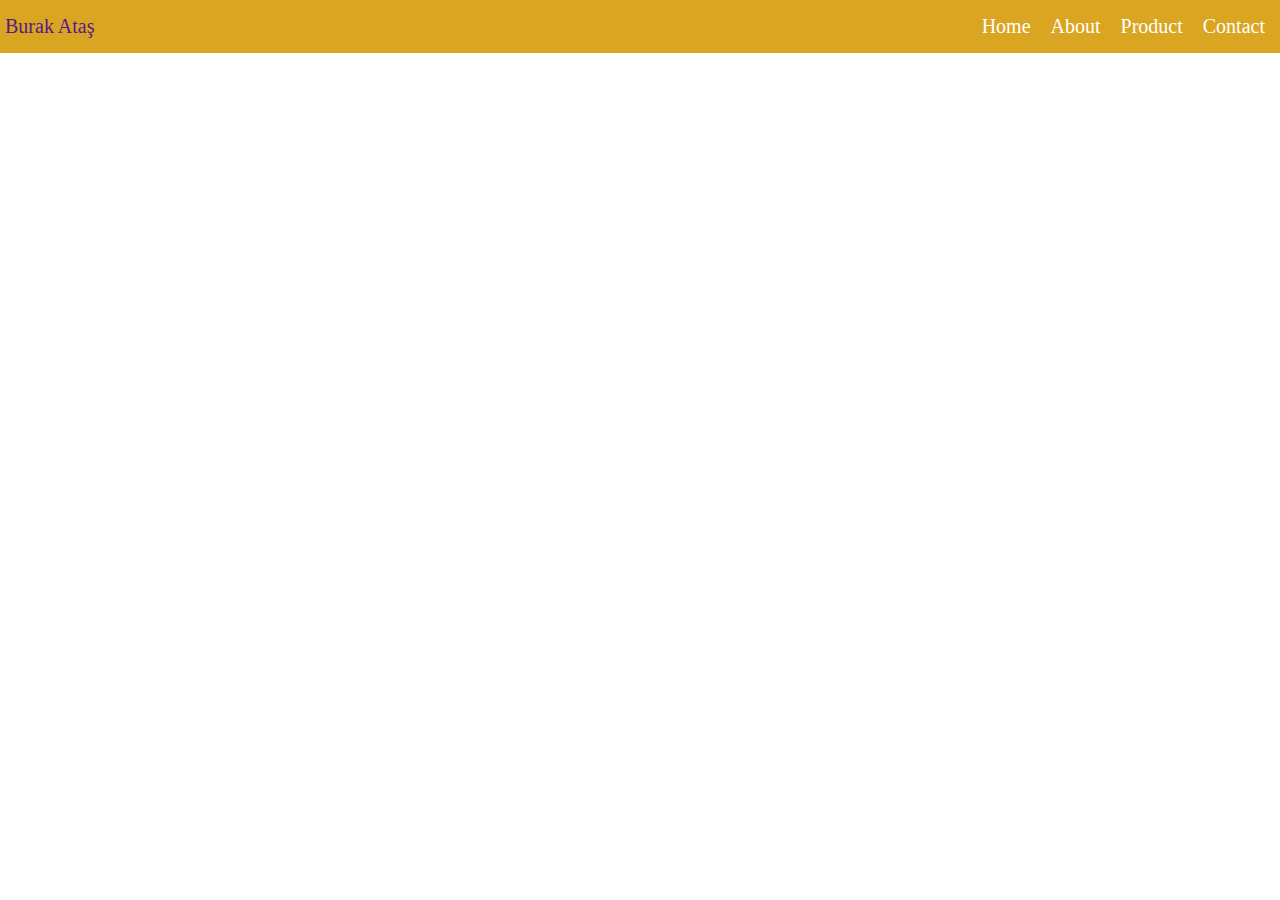
<file: responsive-navbar/index.html>
<!DOCTYPE html>
<html lang="en">
<head>
    <meta charset="UTF-8">
    <meta name="viewport" content="width=device-width, initial-scale=1.0">
    <title>Document</title>

    <style>
        *{
            margin: 0;
            padding: 0;
        }

        nav{
            display: flex;
            padding: 5px;
            justify-content: space-between;
            background-color: goldenrod;
            color: white;
        }

        nav a{
            text-decoration: none;
            font-size: 20px;
            align-self: center;
        }
        nav ul{
            display: flex;
            list-style: none;
        }
        nav ul a:hover{
            background-color: gold;
        }
        nav ul li a{
            display: block;
            padding: 10px;
            color: white;
        }
        nav ul li p{
            width: 50px;
            height: 7px;
            background-color: white;
            margin-top: 3px;
        }
       

        nav ul li:last-child{
            display: none;
            margin-bottom: 15px;
        }

        @media (max-width:1024px) {
            nav{
                flex-direction: column;
            }
            nav a{
                align-self: flex-start;
            }

            nav ul li:last-child{
                display: block;
                align-self: flex-end;
            }

            nav ul li:not(:last-child){
                display: none;
            }
           
            nav ul{
                flex-direction: column;
                text-align: center;
            gap: 10px;
            }
            .mobil-menu{
                order: -1;
            }
        }

    </style>
</head>
<body>
    <nav>
        <a href="">Burak Ataş</a>
        <ul class="navigation">
            <li><a href="">Home</a></li>
            <li><a href="">About</a></li>
            <li><a href="">Product</a></li>
            <li><a href="">Contact</a></li>
            <li class="mobil-menu">
                <p></p>
                <p></p>
                <p></p>
            </li>
        </ul>
    </nav>
  
    <script>
        const mbl = document.querySelector('.mobil-menu');
const navigationItems = document.querySelectorAll('.navigation li:not(:last-child)'); // Tüm gezinme öğelerini seç

mbl.addEventListener('click', function () {
    navigationItems.forEach(item => {
        
        if (item.style.display === "block"){
            item.style.display = "none"; // Tüm öğeleri "block" yap
        }else{
        item.style.display = "block"; // Tüm öğeleri "block" yap
        item.style.transition = ".4s";
        }
    });
});

    </script>
    
    
</body>
</html>
</file>
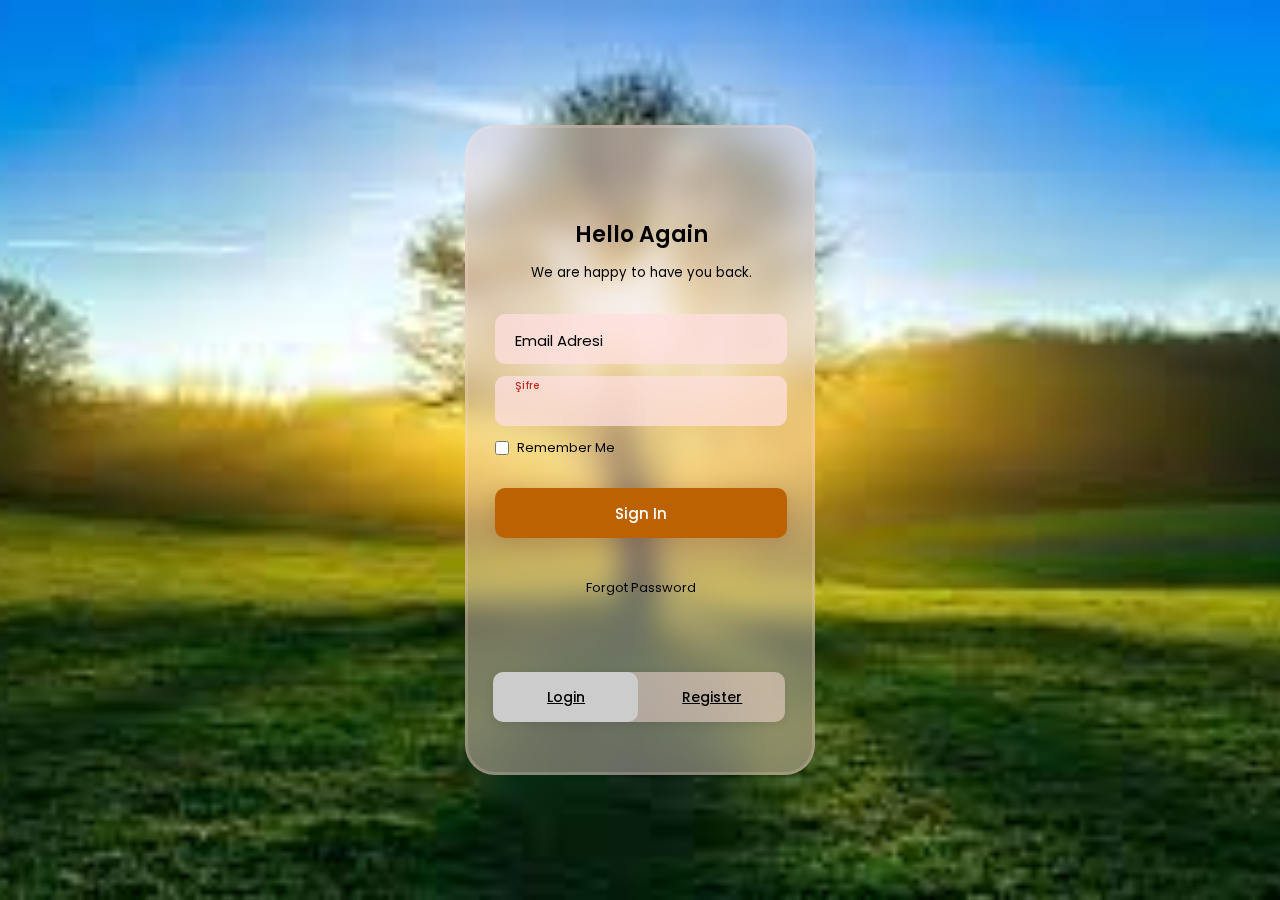
<file: kayan-form/register.html>
<!DOCTYPE html>
<html lang="en">
<head>
    <meta charset="UTF-8">
    <meta name="viewport" content="width=device-width, initial-scale=1.0">
    <title>Register | Teteatalk</title>
    <link rel="stylesheet" href="style.css">
</head>
<body>

    <div class="container">
        <div class="box">
            <div class="box-login" id="login">
                <div class="top-header">
                    <h3>Hello Again</h3>
                    <small>We are happy to have you back.</small>
                </div>
                <div class="input-group">
                    <div class="input-field">
                        <input type="text" name="" class="input-box" id="logEmail" required>
                        <label for="logEmail">Email Adresi</label>
                    </div> 
                    <div class="input-field">
                        <input type="text" id="logPassword" class="input-box">
                        <label for="logPassword">Şifre</label>
                        <div class="eye-area">
                            <div class="eye-box" onclick="myLogPass">
                                <i class="fa-regular fa-eye" id="eye"></i>
                                <i class="fa-regular fa-eye-slash" id="eye"></i>
                            </div>
                        </div>
                    </div>
                    <div class="remember">
                        <input type="checkbox" id="formCheck" class="check">
                        <label for="formCheck">Remember Me</label>
                    </div>
                    <div class="input-field">
                        <input type="submit" value="Sign In" class="input-submit">
                    </div>
                    <div class="forgot">
                        <a href="#">Forgot Password</a>
                    </div>
                </div>
            </div>

            <!------- Register --------->
            <div class="box-register" id="register">
                <div class="top-header">
                    <h3>Kayıt ol Şimdi</h3>
                    <small>We are happy to have you with us.</small>
                </div>
                <div class="input-group">
                    <div class="input-field">
                        <input type="text" name="" class="input-box" id="regName" required>
                        <label for="regName">İsim</label>
                    </div> 

                    <div class="input-field">
                        <input type="text" name="" class="input-box" id="regLastname" required>
                        <label for="regLastname">Soy isim</label>
                    </div> 
                 
                    <div class="input-field">
                        <input type="text" name="" class="input-box" id="regEmail" required>
                        <label for="regEmail">Email Adresi</label>
                    </div> 
                    <div class="input-field">
                        <input type="text" id="regPassword" class="input-box" id="regPass">
                        <label for="regPassword">Şifre</label>
                        <div class="eye-area">
                            <div class="eye-box" onclick="myRegPass">
                                <i class="fa-regular fa-eye" id="eye-2"></i>
                                <i class="fa-regular fa-eye-slash-2" id="eye"></i>
                            </div>
                        </div>
                    </div>
                    <div class="remember">
                        <input type="checkbox" id="formCheck-2" class="check">
                        <label for="formCheck-2">Remember Me</label>
                    </div>
                    <div class="input-field">
                        <input type="submit" value="Sign In" class="input-submit">
                    </div>
                </div>
            </div>



            <!---------Switch-------->

            <div class="switch">
                <a href="#" class="login" onclick="login()">Login</a>
                <a href="#" class="login" onclick="register()">Register</a>
                <div class="btn-active" id="btn"></div>
            </div>



            <script src="script.js"></script>


        </div>
    </div>

</body>
</html>
</file>
<file: kayan-form/style.css>
@import url('https://fonts.googleapis.com/css2?family=Poppins&display=swap');


*{
    margin: 0;
    padding: 0;
    box-sizing: border-box;
    font-family: 'Poppins', sans-serif;
}

body{
    background-image: url(indir.jpeg);
    background-size: cover;
    background-repeat: no-repeat;
    background-attachment: fixed;
    background-position: center;   
}

.container{
    display: flex;
    align-items: center;
    justify-content: center;
    min-height: 100vh;
}



.box{
    display: flex;
    flex-direction: row;
    position: relative;
    padding: 60px 20px 30px 20px;
    height: 650px;
    width: 350px;
    background-color: rgba(255, 220, 220, 0.4);
    border-radius: 30px ;
    -webkit-backdrop-filter: blur(15px);
    backdrop-filter: blur(15px);
    border: 3px solid rgba(255, 220, 220, 0.2);
    overflow: hidden;
}


.box-login{
    position: absolute;
    width: 85%;
    left: 27px;
    transition: .5s ease-in-out;
}

.top-header{
    text-align: center;
    margin: 30px 0;
}

.top-header h3{
    font-size: 22px;
    font-weight: 600;
    margin-bottom: 8px;
}


.input-group{
    margin: 12px 0;
}



.input-field{
    margin: 12px 0;
    position: relative;
}

.input-box{
    width: 100%;
    height: 50px;
    font-size: 15px;
    color: #040404;
    border: none;
    border-radius: 10px ;
    padding: 7px 45px 0 20px;
    background: rgba(254, 223, 223, 0.6);
    backdrop-filter: blur(2px);
    outline: none;


}


.input-field label{
    position: absolute;
    left: 20px;
    top: 15px;
    font-size: 15px;
    transition: .3s ease-in-out;
}   

.input-box:focus ~ label,.input-box:valid  ~ label{
    top: 2px;
    font-size: 10px;
    color: #c12828;
    font-weight: 500;
}

.eye-area{
    position: absolute;
    right: 25px;
    top: 25px;
}

.eye-box{
    display: flex;
    justify-content: center;
    align-items: center;
    position: relative;
color: #444444;
}

#eye,#eye-2{
    opacity: 1;
}

i{
    position: absolute;
    cursor:pointer;
}

.remember{
display: flex;
font-size: 13px;
margin: 12px 0 30px 0;
color: #000;
}

.check{
    margin-right: 8px;
    width: 14px;
}

.input-submit{
    width: 100%;
    height: 50px;
    font-size: 15px;
    font-weight: 500;
    border: none;
    border-radius: 10px; 
    background: #bc6202;
    color: #fff;
    box-shadow: 0px 4px 20px rgba(62, 9, 0, 0.145);

}



.input-submit:hover{
    background: #db3e00;

    box-shadow: 0px 4px 20px rgba(62, 9, 9, 0.32);
}

.forgot{
    text-align: center;
    font-size: 13px;
    font: 500;
    margin-top: 40px;   
}

.forgot a{
text-decoration: none;
color: #000;

}







.box-register{
    position: absolute;
    width: 85%;
    right: -350px;
    transition: .5s ease-in-out;
}





.switch{
    display: flex;
    position: absolute;
    bottom: 50px;
    left: 25px;
    height: 50px;
    width: 85%;
    background: rgba(254, 223, 223, 0.16);
    backdrop-filter:blur(10px) ;
border-radius: 10px;
box-shadow: 0px 2px 10px rgba(0 , 0, 0, 0.1);
overflow: hidden;
}
.switch a{
display: flex;
    justify-content: center;
    align-items: center;
    font-size: 14px;
    
    font-weight: 500;
    color: #000;
    width: 55%;
    border-radius: 10px;
    z-index: 10;

}

#btn{
    position: absolute;
    bottom: 0;
    left: 0;
    width: 145px;
background: #cccccd;
border-radius: 10px;
box-shadow: 2px;
height: 50px;
transition: .5s ease-in-out;
}
</file>
